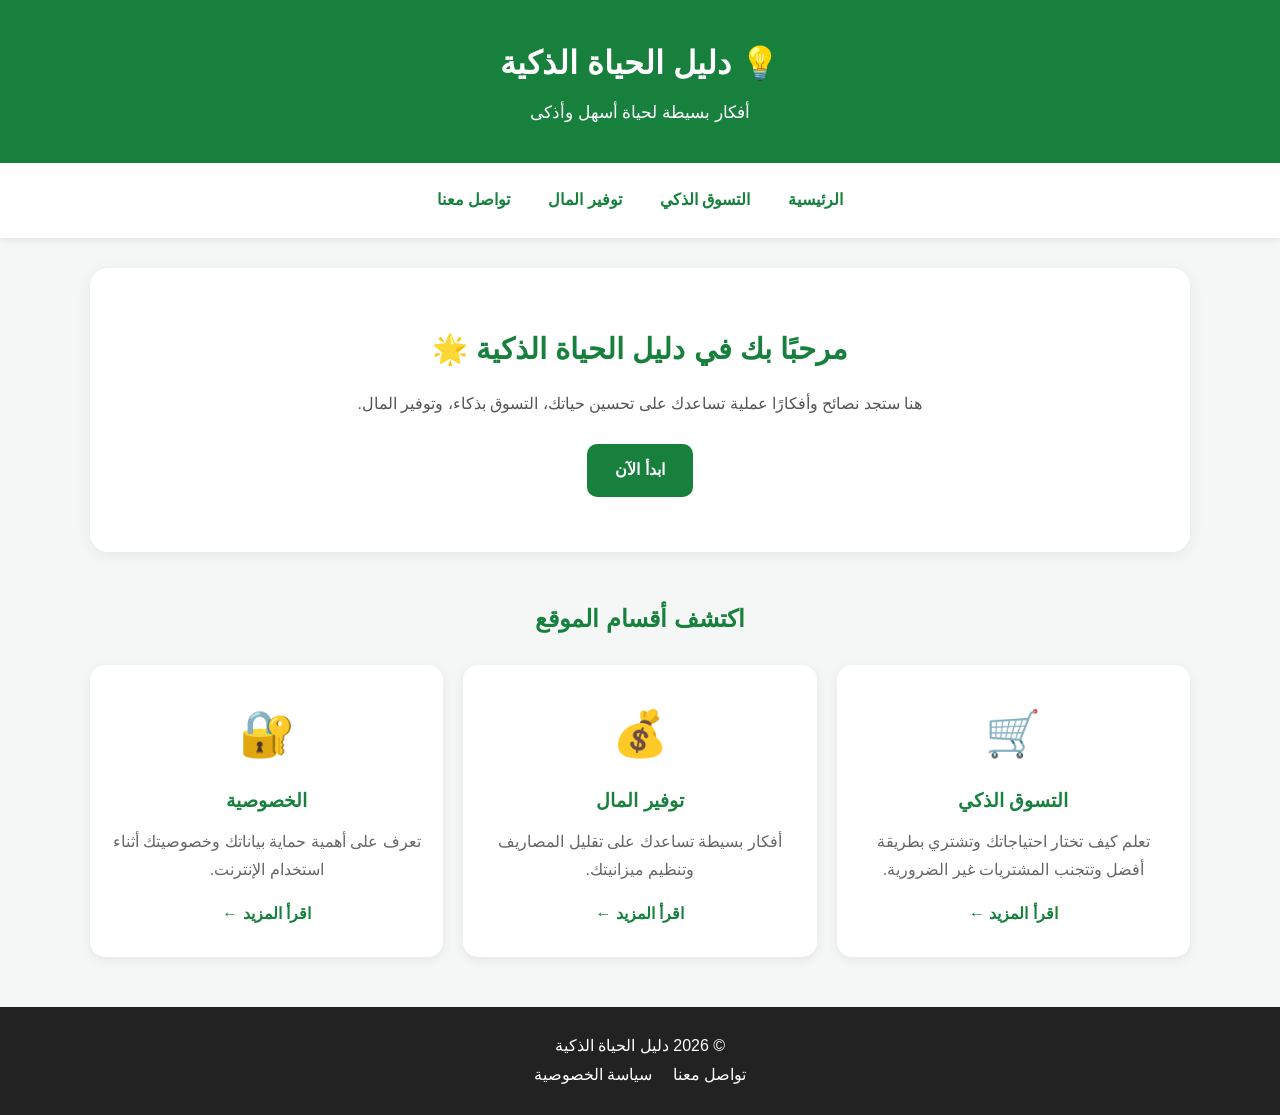
<file: index.html>
<!DOCTYPE html>
<html lang="ar" dir="rtl">
<head><script async src="https://pagead2.googlesyndication.com/pagead/js/adsbygoogle.js?client=ca-pub-3202563717647156"  
     crossorigin="anonymous"></script>
    <meta charset="UTF-8">
    <meta name="viewport" content="width=device-width, initial-scale=1.0">
    <title>دليل الحياة الذكية</title>
    <meta name="description" content="دليل الحياة الذكية - نصائح للتسوق وتوفير المال وتنظيم الحياة.">
    <link rel="stylesheet" href="style.css">
</head>

<body>

<header>
    <div class="container">
        <h1>💡 دليل الحياة الذكية</h1>
        <p>أفكار بسيطة لحياة أسهل وأذكى</p>
    </div>
</header>

<nav>
    <div class="container nav-links">
        <a href="index.html">الرئيسية</a>
        <a href="smart-shopping.html">التسوق الذكي</a>
        <a href="save-money.html">توفير المال</a>
        <a href="contact.html">تواصل معنا</a>
    </div>
</nav>

<main>

<section class="hero container">
    <h2>مرحبًا بك في دليل الحياة الذكية 🌟</h2>

    <p>
        هنا ستجد نصائح وأفكارًا عملية تساعدك على تحسين حياتك،
        التسوق بذكاء، وتوفير المال.
    </p>

    <a class="button" href="smart-shopping.html">
        ابدأ الآن
    </a>
</section>

<section class="container">

    <h2 class="section-title">اكتشف أقسام الموقع</h2>

    <div class="cards">

        <div class="card">
            <div class="icon">🛒</div>
            <h3>التسوق الذكي</h3>
            <p>
                تعلم كيف تختار احتياجاتك وتشتري بطريقة أفضل
                وتتجنب المشتريات غير الضرورية.
            </p>
            <a href="smart-shopping.html">اقرأ المزيد ←</a>
        </div>

        <div class="card">
            <div class="icon">💰</div>
            <h3>توفير المال</h3>
            <p>
                أفكار بسيطة تساعدك على تقليل المصاريف
                وتنظيم ميزانيتك.
            </p>
            <a href="save-money.html">اقرأ المزيد ←</a>
        </div>

        <div class="card">
            <div class="icon">🔐</div>
            <h3>الخصوصية</h3>
            <p>
                تعرف على أهمية حماية بياناتك وخصوصيتك
                أثناء استخدام الإنترنت.
            </p>
            <a href="privacy.html">اقرأ المزيد ←</a>
        </div>

    </div>

</section>

</main>

<footer>
    <div class="container">
        <p>© 2026 دليل الحياة الذكية</p>

        <div>
            <a href="contact.html">تواصل معنا</a>
            <a href="privacy.html">سياسة الخصوصية</a>
        </div>
    </div>
</footer>

</body>
     </html>
</file>
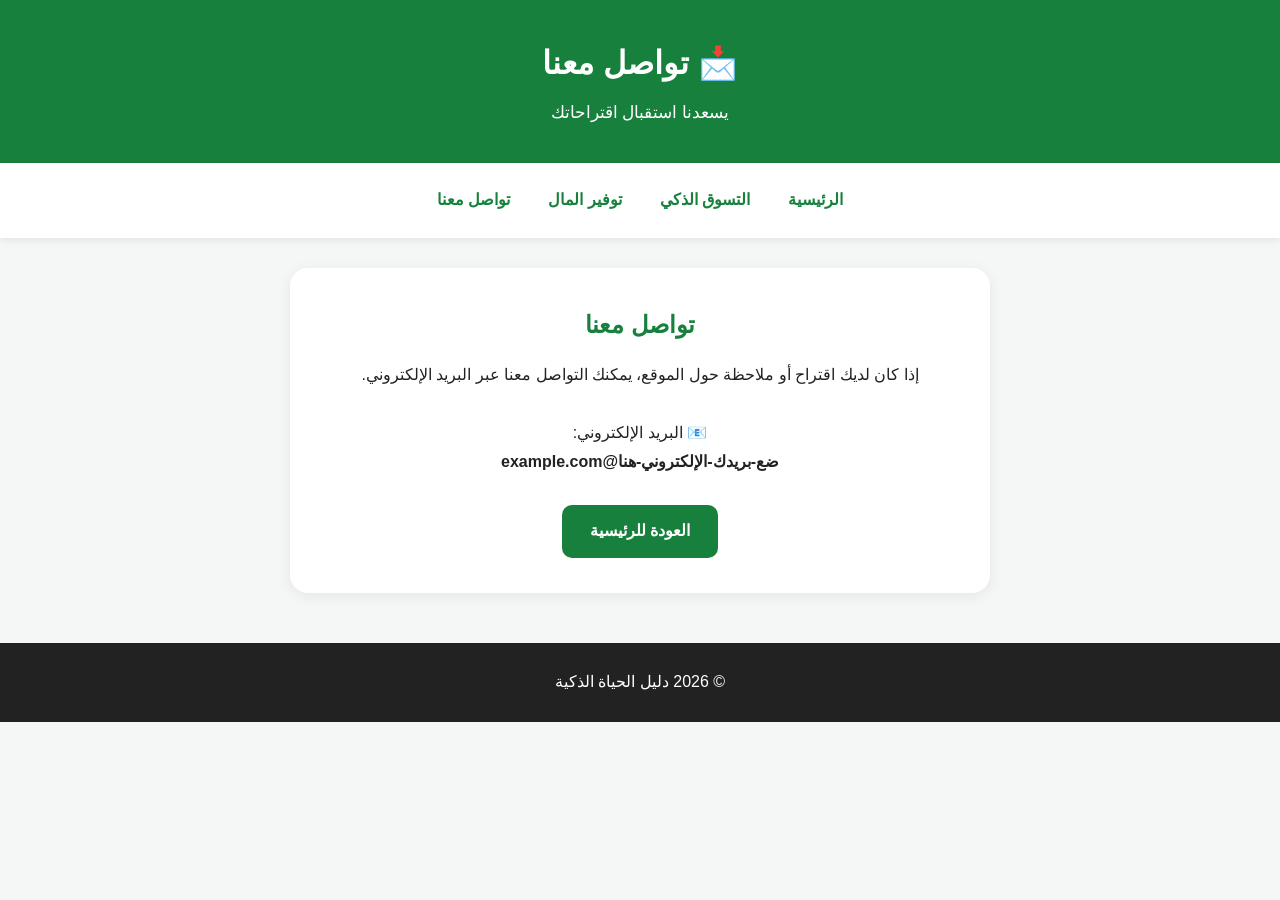
<file: contact.html>
<!DOCTYPE html>
<html lang="ar" dir="rtl">
<head>
    <meta charset="UTF-8">
    <meta name="viewport" content="width=device-width, initial-scale=1.0">
    <title>تواصل معنا - دليل الحياة الذكية</title>
    <link rel="stylesheet" href="style.css">
</head>

<body>

<header>
    <div class="container">
        <h1>📩 تواصل معنا</h1>
        <p>يسعدنا استقبال اقتراحاتك</p>
    </div>
</header>

<nav>
    <div class="container nav-links">
        <a href="index.html">الرئيسية</a>
        <a href="smart-shopping.html">التسوق الذكي</a>
        <a href="save-money.html">توفير المال</a>
        <a href="contact.html">تواصل معنا</a>
    </div>
</nav>

<main class="container">

<section class="contact-box">

    <h2>تواصل معنا</h2>

    <p>
        إذا كان لديك اقتراح أو ملاحظة حول الموقع،
        يمكنك التواصل معنا عبر البريد الإلكتروني.
    </p>

    <br>

    <p>
        📧 البريد الإلكتروني:
    </p>

    <p>
        <strong>ضع-بريدك-الإلكتروني-هنا@example.com</strong>
    </p>

    <br>

    <a class="button" href="index.html">العودة للرئيسية</a>

</section>

</main>

<footer>
    <p>© 2026 دليل الحياة الذكية</p>
</footer>

</body>
</html>
</file>
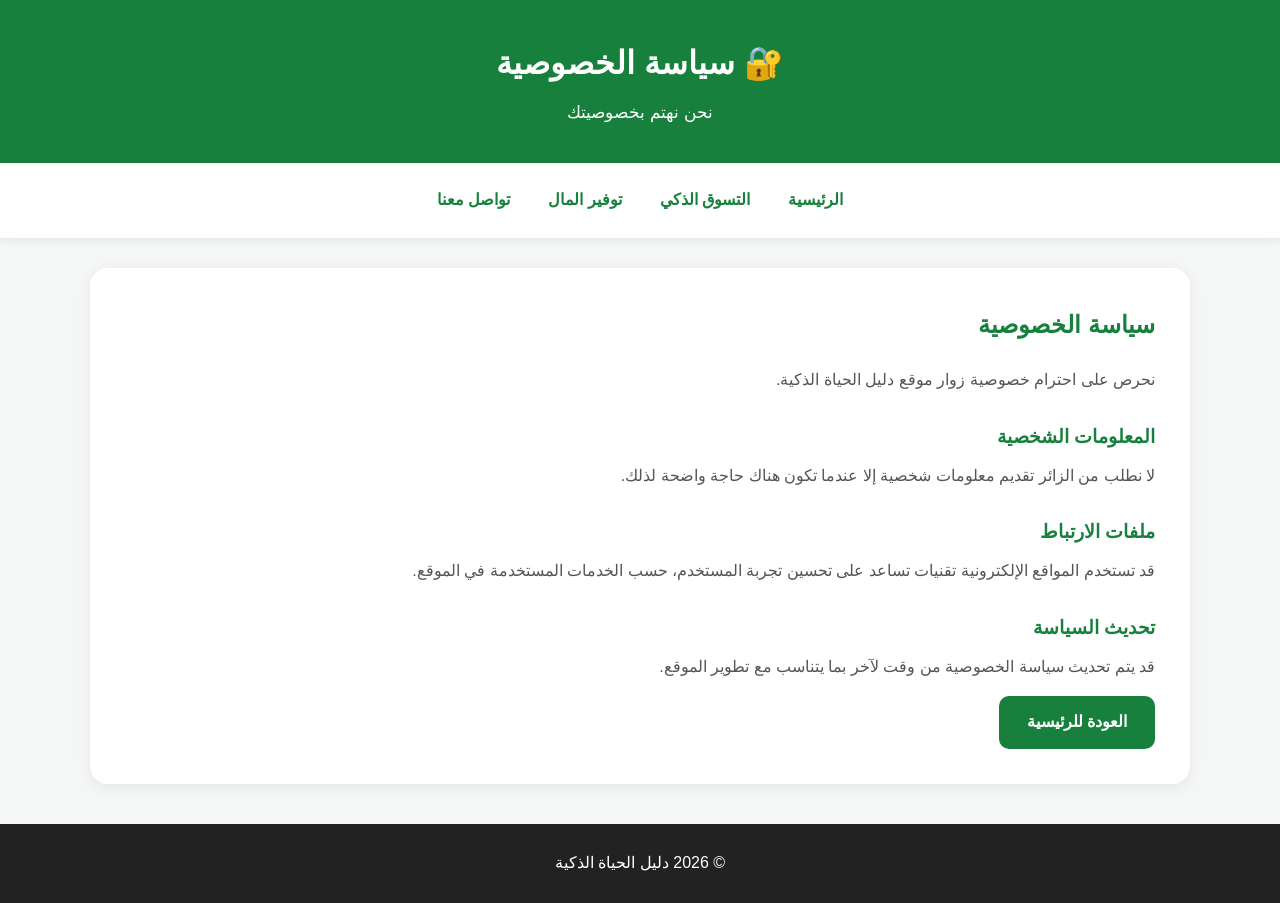
<file: privacy.html>
<!DOCTYPE html>
<html lang="ar" dir="rtl">
<head>
    <meta charset="UTF-8">
    <meta name="viewport" content="width=device-width, initial-scale=1.0">
    <title>سياسة الخصوصية - دليل الحياة الذكية</title>
    <link rel="stylesheet" href="style.css">
</head>

<body>

<header>
    <div class="container">
        <h1>🔐 سياسة الخصوصية</h1>
        <p>نحن نهتم بخصوصيتك</p>
    </div>
</header>

<nav>
    <div class="container nav-links">
        <a href="index.html">الرئيسية</a>
        <a href="smart-shopping.html">التسوق الذكي</a>
        <a href="save-money.html">توفير المال</a>
        <a href="contact.html">تواصل معنا</a>
    </div>
</nav>

<main class="container">

<section class="article">

    <h2>سياسة الخصوصية</h2>

    <p>
        نحرص على احترام خصوصية زوار موقع دليل الحياة الذكية.
    </p>

    <h3>المعلومات الشخصية</h3>

    <p>
        لا نطلب من الزائر تقديم معلومات شخصية إلا عندما تكون
        هناك حاجة واضحة لذلك.
    </p>

    <h3>ملفات الارتباط</h3>

    <p>
        قد تستخدم المواقع الإلكترونية تقنيات تساعد على تحسين
        تجربة المستخدم، حسب الخدمات المستخدمة في الموقع.
    </p>

    <h3>تحديث السياسة</h3>

    <p>
        قد يتم تحديث سياسة الخصوصية من وقت لآخر بما يتناسب
        مع تطوير الموقع.
    </p>

    <a class="button" href="index.html">العودة للرئيسية</a>

</section>

</main>

<footer>
    <p>© 2026 دليل الحياة الذكية</p>
</footer>

</body>
</html>
</file>
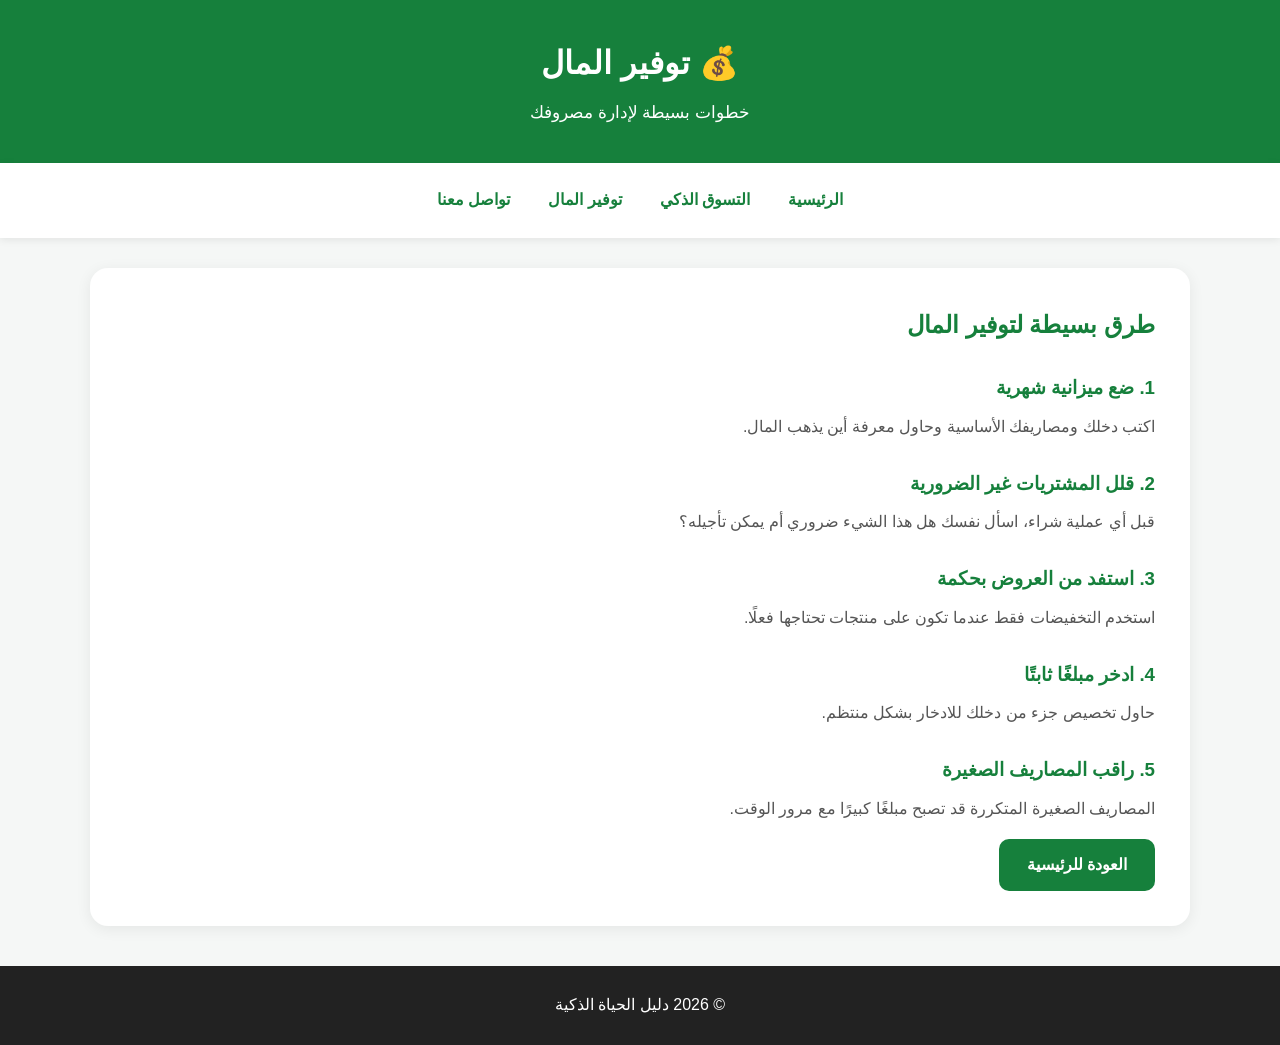
<file: save-money.html>
<!DOCTYPE html>
<html lang="ar" dir="rtl">
<head>
    <meta charset="UTF-8">
    <meta name="viewport" content="width=device-width, initial-scale=1.0">
    <title>توفير المال - دليل الحياة الذكية</title>
    <link rel="stylesheet" href="style.css">
</head>

<body>

<header>
    <div class="container">
        <h1>💰 توفير المال</h1>
        <p>خطوات بسيطة لإدارة مصروفك</p>
    </div>
</header>

<nav>
    <div class="container nav-links">
        <a href="index.html">الرئيسية</a>
        <a href="smart-shopping.html">التسوق الذكي</a>
        <a href="save-money.html">توفير المال</a>
        <a href="contact.html">تواصل معنا</a>
    </div>
</nav>

<main class="container">

<section class="article">

    <h2>طرق بسيطة لتوفير المال</h2>

    <h3>1. ضع ميزانية شهرية</h3>

    <p>
        اكتب دخلك ومصاريفك الأساسية وحاول معرفة أين يذهب المال.
    </p>

    <h3>2. قلل المشتريات غير الضرورية</h3>

    <p>
        قبل أي عملية شراء، اسأل نفسك هل هذا الشيء ضروري أم يمكن تأجيله؟
    </p>

    <h3>3. استفد من العروض بحكمة</h3>

    <p>
        استخدم التخفيضات فقط عندما تكون على منتجات تحتاجها فعلًا.
    </p>

    <h3>4. ادخر مبلغًا ثابتًا</h3>

    <p>
        حاول تخصيص جزء من دخلك للادخار بشكل منتظم.
    </p>

    <h3>5. راقب المصاريف الصغيرة</h3>

    <p>
        المصاريف الصغيرة المتكررة قد تصبح مبلغًا كبيرًا مع مرور الوقت.
    </p>

    <a class="button" href="index.html">العودة للرئيسية</a>

</section>

</main>

<footer>
    <p>© 2026 دليل الحياة الذكية</p>
</footer>

</body>
</html>
</file>
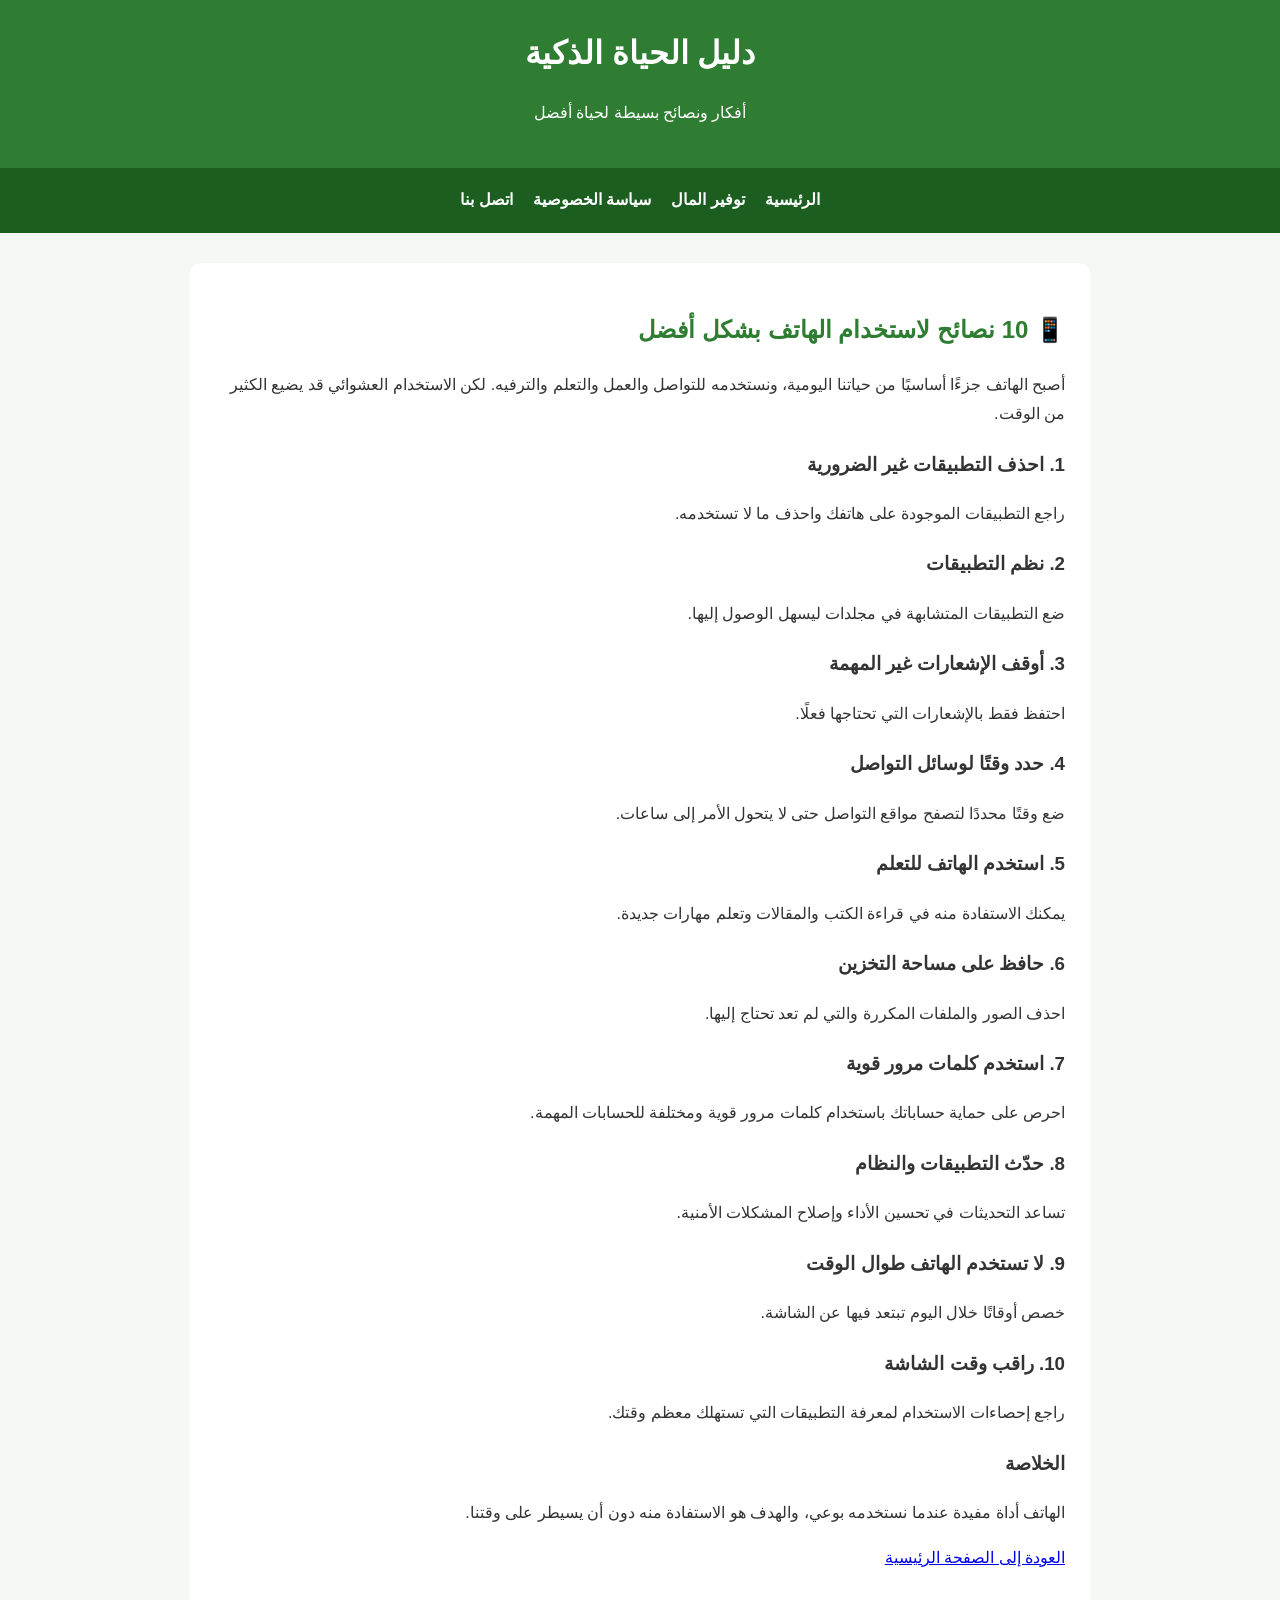
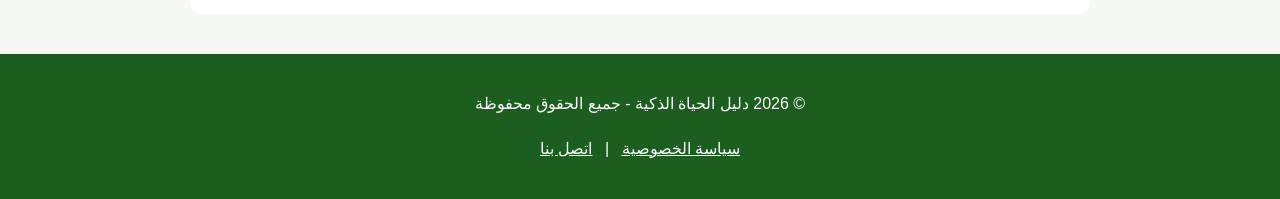
<file: smart-phone (١).html>
<!DOCTYPE html>
<html lang="ar" dir="rtl">
<head><meta charset="UTF-8"><meta name="viewport" content="width=device-width, initial-scale=1.0"><title>📱 10 نصائح لاستخدام الهاتف بشكل أفضل - دليل الحياة الذكية</title><meta name="description" content="📱 10 نصائح لاستخدام الهاتف بشكل أفضل ونصائح عملية للحياة اليومية."><style>
body{margin:0;font-family:Arial,sans-serif;background:#f5f8f5;color:#333;line-height:1.8}
header{background:#2e7d32;color:white;padding:25px 15px;text-align:center}
header h1{margin:0;font-size:32px}
nav{background:#1b5e20;padding:12px;text-align:center}
nav a{color:white;text-decoration:none;margin:6px 10px;display:inline-block;font-weight:bold}
main{max-width:900px;margin:30px auto;padding:0 15px}
.article{background:white;padding:25px;border-radius:12px;margin-bottom:25px}
.article h2{color:#2e7d32}
footer{background:#1b5e20;color:white;text-align:center;padding:20px;margin-top:40px}
footer a{color:white;margin:0 8px}
</style></head>
<body>
<header><h1>دليل الحياة الذكية</h1><p>أفكار ونصائح بسيطة لحياة أفضل</p></header>
<nav><a href="index.html">الرئيسية</a><a href="save-money.html">توفير المال</a><a href="privacy.html">سياسة الخصوصية</a><a href="contact.html">اتصل بنا</a></nav>
<main><article class="article"><h2>📱 10 نصائح لاستخدام الهاتف بشكل أفضل</h2><p>أصبح الهاتف جزءًا أساسيًا من حياتنا اليومية، ونستخدمه للتواصل والعمل والتعلم والترفيه. لكن الاستخدام العشوائي قد يضيع الكثير من الوقت.</p><p><h3>1. احذف التطبيقات غير الضرورية</h3><p>راجع التطبيقات الموجودة على هاتفك واحذف ما لا تستخدمه.</p></p><p><h3>2. نظم التطبيقات</h3><p>ضع التطبيقات المتشابهة في مجلدات ليسهل الوصول إليها.</p></p><p><h3>3. أوقف الإشعارات غير المهمة</h3><p>احتفظ فقط بالإشعارات التي تحتاجها فعلًا.</p></p><p><h3>4. حدد وقتًا لوسائل التواصل</h3><p>ضع وقتًا محددًا لتصفح مواقع التواصل حتى لا يتحول الأمر إلى ساعات.</p></p><p><h3>5. استخدم الهاتف للتعلم</h3><p>يمكنك الاستفادة منه في قراءة الكتب والمقالات وتعلم مهارات جديدة.</p></p><p><h3>6. حافظ على مساحة التخزين</h3><p>احذف الصور والملفات المكررة والتي لم تعد تحتاج إليها.</p></p><p><h3>7. استخدم كلمات مرور قوية</h3><p>احرص على حماية حساباتك باستخدام كلمات مرور قوية ومختلفة للحسابات المهمة.</p></p><p><h3>8. حدّث التطبيقات والنظام</h3><p>تساعد التحديثات في تحسين الأداء وإصلاح المشكلات الأمنية.</p></p><p><h3>9. لا تستخدم الهاتف طوال الوقت</h3><p>خصص أوقاتًا خلال اليوم تبتعد فيها عن الشاشة.</p></p><p><h3>10. راقب وقت الشاشة</h3><p>راجع إحصاءات الاستخدام لمعرفة التطبيقات التي تستهلك معظم وقتك.</p></p><p><h3>الخلاصة</h3><p>الهاتف أداة مفيدة عندما نستخدمه بوعي، والهدف هو الاستفادة منه دون أن يسيطر على وقتنا.</p></p><p><a href="index.html">العودة إلى الصفحة الرئيسية</a></p></article></main>
<footer><p>© 2026 دليل الحياة الذكية - جميع الحقوق محفوظة</p><p><a href="privacy.html">سياسة الخصوصية</a> | <a href="contact.html">اتصل بنا</a></p></footer>
</body></html>
</file>
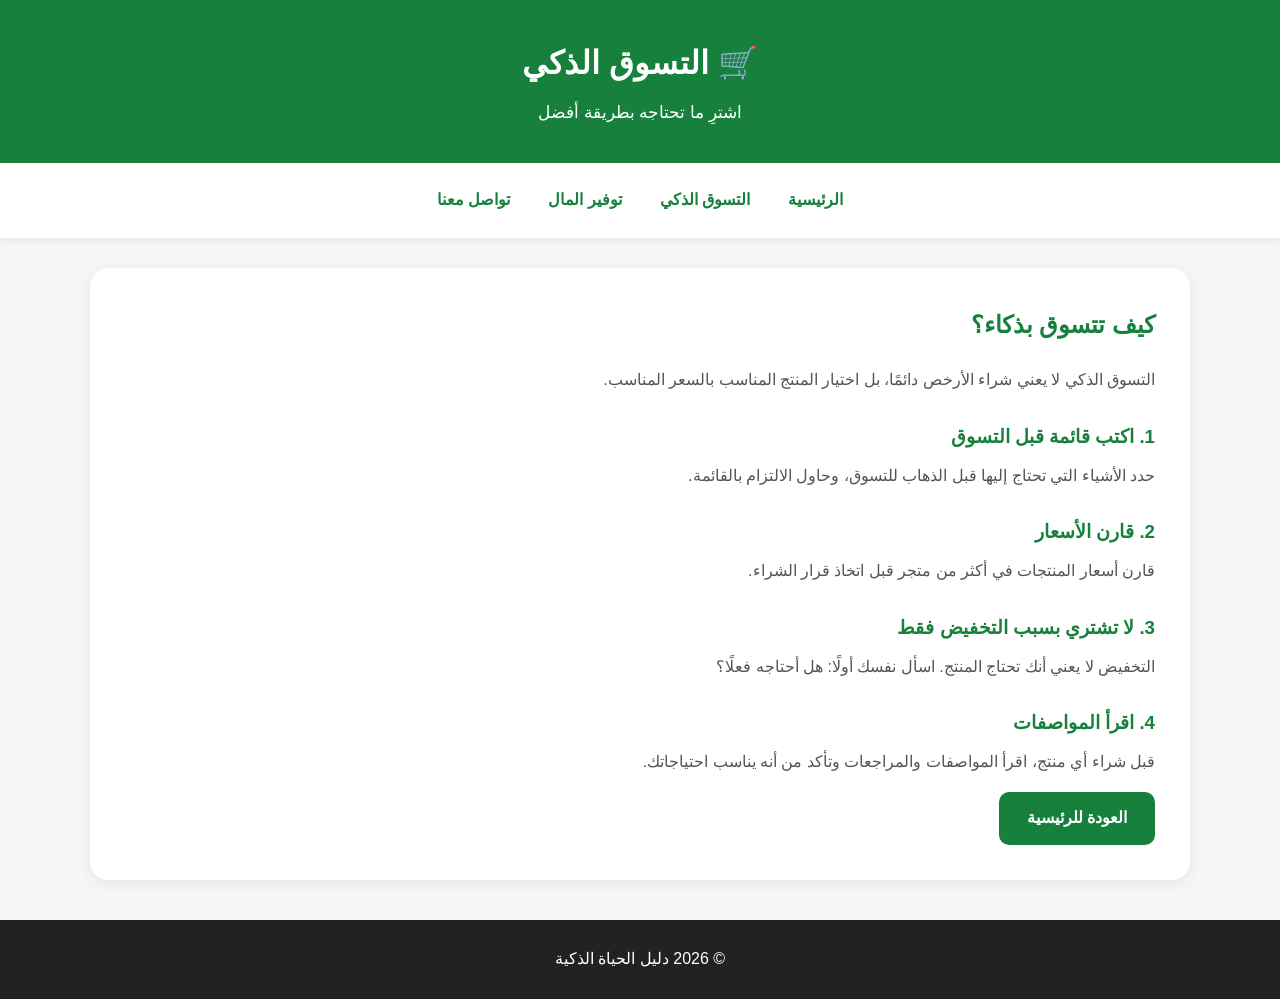
<file: smart-shopping.html>
<!DOCTYPE html>
<html lang="ar" dir="rtl">
<head>
    <meta charset="UTF-8">
    <meta name="viewport" content="width=device-width, initial-scale=1.0">
    <title>التسوق الذكي - دليل الحياة الذكية</title>
    <link rel="stylesheet" href="style.css">
</head>

<body>

<header>
    <div class="container">
        <h1>🛒 التسوق الذكي</h1>
        <p>اشترِ ما تحتاجه بطريقة أفضل</p>
    </div>
</header>

<nav>
    <div class="container nav-links">
        <a href="index.html">الرئيسية</a>
        <a href="smart-shopping.html">التسوق الذكي</a>
        <a href="save-money.html">توفير المال</a>
        <a href="contact.html">تواصل معنا</a>
    </div>
</nav>

<main class="container">

<section class="article">

    <h2>كيف تتسوق بذكاء؟</h2>

    <p>
        التسوق الذكي لا يعني شراء الأرخص دائمًا،
        بل اختيار المنتج المناسب بالسعر المناسب.
    </p>

    <h3>1. اكتب قائمة قبل التسوق</h3>

    <p>
        حدد الأشياء التي تحتاج إليها قبل الذهاب للتسوق،
        وحاول الالتزام بالقائمة.
    </p>

    <h3>2. قارن الأسعار</h3>

    <p>
        قارن أسعار المنتجات في أكثر من متجر قبل اتخاذ قرار الشراء.
    </p>

    <h3>3. لا تشتري بسبب التخفيض فقط</h3>

    <p>
        التخفيض لا يعني أنك تحتاج المنتج.
        اسأل نفسك أولًا: هل أحتاجه فعلًا؟
    </p>

    <h3>4. اقرأ المواصفات</h3>

    <p>
        قبل شراء أي منتج، اقرأ المواصفات والمراجعات
        وتأكد من أنه يناسب احتياجاتك.
    </p>

    <a class="button" href="index.html">العودة للرئيسية</a>

</section>

</main>

<footer>
    <p>© 2026 دليل الحياة الذكية</p>
</footer>

</body>
</html>
</file>
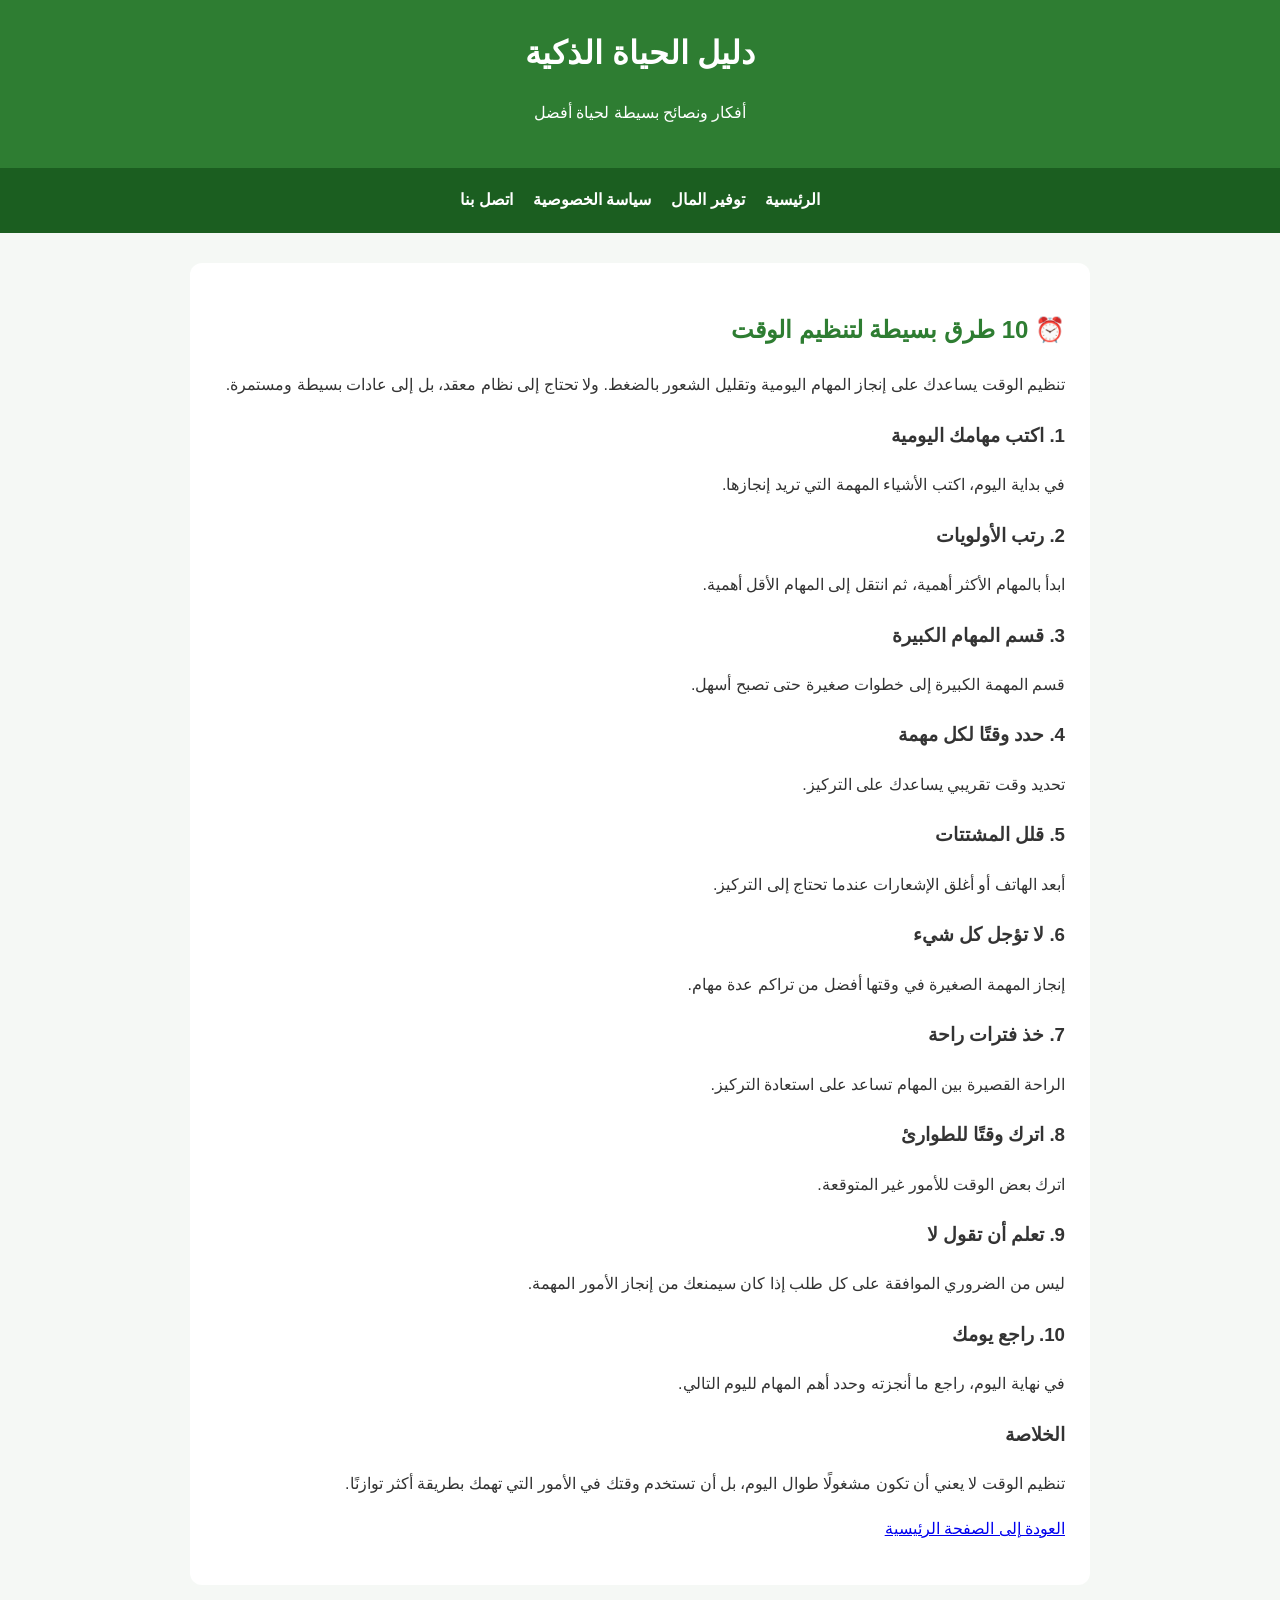
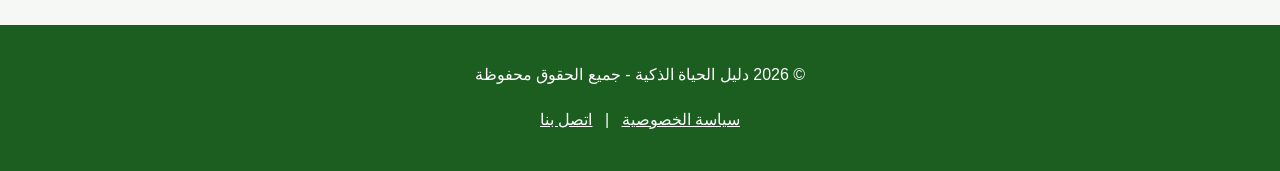
<file: time-management.html>
<!DOCTYPE html>
<html lang="ar" dir="rtl">
<head><meta charset="UTF-8"><meta name="viewport" content="width=device-width, initial-scale=1.0"><title>⏰ 10 طرق بسيطة لتنظيم الوقت - دليل الحياة الذكية</title><meta name="description" content="⏰ 10 طرق بسيطة لتنظيم الوقت ونصائح عملية للحياة اليومية."><style>
body{margin:0;font-family:Arial,sans-serif;background:#f5f8f5;color:#333;line-height:1.8}
header{background:#2e7d32;color:white;padding:25px 15px;text-align:center}
header h1{margin:0;font-size:32px}
nav{background:#1b5e20;padding:12px;text-align:center}
nav a{color:white;text-decoration:none;margin:6px 10px;display:inline-block;font-weight:bold}
main{max-width:900px;margin:30px auto;padding:0 15px}
.article{background:white;padding:25px;border-radius:12px;margin-bottom:25px}
.article h2{color:#2e7d32}
footer{background:#1b5e20;color:white;text-align:center;padding:20px;margin-top:40px}
footer a{color:white;margin:0 8px}
</style></head>
<body>
<header><h1>دليل الحياة الذكية</h1><p>أفكار ونصائح بسيطة لحياة أفضل</p></header>
<nav><a href="index.html">الرئيسية</a><a href="save-money.html">توفير المال</a><a href="privacy.html">سياسة الخصوصية</a><a href="contact.html">اتصل بنا</a></nav>
<main><article class="article"><h2>⏰ 10 طرق بسيطة لتنظيم الوقت</h2><p>تنظيم الوقت يساعدك على إنجاز المهام اليومية وتقليل الشعور بالضغط. ولا تحتاج إلى نظام معقد، بل إلى عادات بسيطة ومستمرة.</p><p><h3>1. اكتب مهامك اليومية</h3><p>في بداية اليوم، اكتب الأشياء المهمة التي تريد إنجازها.</p></p><p><h3>2. رتب الأولويات</h3><p>ابدأ بالمهام الأكثر أهمية، ثم انتقل إلى المهام الأقل أهمية.</p></p><p><h3>3. قسم المهام الكبيرة</h3><p>قسم المهمة الكبيرة إلى خطوات صغيرة حتى تصبح أسهل.</p></p><p><h3>4. حدد وقتًا لكل مهمة</h3><p>تحديد وقت تقريبي يساعدك على التركيز.</p></p><p><h3>5. قلل المشتتات</h3><p>أبعد الهاتف أو أغلق الإشعارات عندما تحتاج إلى التركيز.</p></p><p><h3>6. لا تؤجل كل شيء</h3><p>إنجاز المهمة الصغيرة في وقتها أفضل من تراكم عدة مهام.</p></p><p><h3>7. خذ فترات راحة</h3><p>الراحة القصيرة بين المهام تساعد على استعادة التركيز.</p></p><p><h3>8. اترك وقتًا للطوارئ</h3><p>اترك بعض الوقت للأمور غير المتوقعة.</p></p><p><h3>9. تعلم أن تقول لا</h3><p>ليس من الضروري الموافقة على كل طلب إذا كان سيمنعك من إنجاز الأمور المهمة.</p></p><p><h3>10. راجع يومك</h3><p>في نهاية اليوم، راجع ما أنجزته وحدد أهم المهام لليوم التالي.</p></p><p><h3>الخلاصة</h3><p>تنظيم الوقت لا يعني أن تكون مشغولًا طوال اليوم، بل أن تستخدم وقتك في الأمور التي تهمك بطريقة أكثر توازنًا.</p></p><p><a href="index.html">العودة إلى الصفحة الرئيسية</a></p></article></main>
<footer><p>© 2026 دليل الحياة الذكية - جميع الحقوق محفوظة</p><p><a href="privacy.html">سياسة الخصوصية</a> | <a href="contact.html">اتصل بنا</a></p></footer>
</body></html>
</file>
<file: style.css>
* {
    box-sizing: border-box;
    margin: 0;
    padding: 0;
}

body {
    font-family: Arial, Tahoma, sans-serif;
    background: #f5f7f6;
    color: #222;
    line-height: 1.8;
}

.container {
    width: 90%;
    max-width: 1100px;
    margin: auto;
}

/* Header */

header {
    background: #16803c;
    color: white;
    text-align: center;
    padding: 35px 15px;
}

header h1 {
    font-size: 32px;
    margin-bottom: 5px;
}

header p {
    font-size: 17px;
}

/* Navigation */

nav {
    background: white;
    box-shadow: 0 2px 8px rgba(0,0,0,0.08);
}

.nav-links {
    display: flex;
    justify-content: center;
    flex-wrap: wrap;
    gap: 10px;
    padding: 15px;
}

.nav-links a {
    color: #16803c;
    text-decoration: none;
    font-weight: bold;
    padding: 8px 14px;
    border-radius: 8px;
}

.nav-links a:hover {
    background: #e8f5ed;
}

/* Hero */

.hero {
    background: white;
    text-align: center;
    padding: 55px 25px;
    margin-top: 30px;
    border-radius: 18px;
    box-shadow: 0 3px 15px rgba(0,0,0,0.07);
}

.hero h2 {
    color: #16803c;
    font-size: 29px;
    margin-bottom: 15px;
}

.hero p {
    color: #555;
    max-width: 700px;
    margin: 0 auto 25px;
}

.button {
    display: inline-block;
    background: #16803c;
    color: white;
    text-decoration: none;
    padding: 12px 28px;
    border-radius: 10px;
    font-weight: bold;
}

.button:hover {
    background: #0f642f;
}

/* Sections */

.section-title {
    text-align: center;
    color: #16803c;
    margin: 45px 0 25px;
}

.cards {
    display: grid;
    grid-template-columns: repeat(3, 1fr);
    gap: 20px;
    margin-bottom: 50px;
}

.card {
    background: white;
    padding: 28px 20px;
    text-align: center;
    border-radius: 15px;
    box-shadow: 0 3px 12px rgba(0,0,0,0.07);
}

.card .icon {
    font-size: 45px;
    margin-bottom: 10px;
}

.card h3 {
    color: #16803c;
    margin-bottom: 10px;
}

.card p {
    color: #666;
    margin-bottom: 15px;
}

.card a {
    color: #16803c;
    text-decoration: none;
    font-weight: bold;
}

/* Article */

.article {
    background: white;
    margin-top: 30px;
    margin-bottom: 40px;
    padding: 35px;
    border-radius: 18px;
    box-shadow: 0 3px 15px rgba(0,0,0,0.07);
}

.article h2 {
    color: #16803c;
    margin-bottom: 20px;
}

.article h3 {
    color: #16803c;
    margin-top: 25px;
    margin-bottom: 8px;
}

.article p {
    color: #555;
    margin-bottom: 15px;
}

.article ul {
    padding-right: 25px;
    margin-bottom: 20px;
}

.article li {
    margin-bottom: 8px;
}

/* Contact */

.contact-box {
    background: white;
    margin: 30px auto 50px;
    padding: 35px;
    max-width: 700px;
    border-radius: 18px;
    box-shadow: 0 3px 15px rgba(0,0,0,0.07);
    text-align: center;
}

.contact-box h2 {
    color: #16803c;
    margin-bottom: 15px;
}

/* Footer */

footer {
    background: #222;
    color: white;
    text-align: center;
    padding: 25px;
}

footer a {
    color: white;
    text-decoration: none;
    margin: 0 8px;
}

/* Mobile */

@media (max-width: 700px) {

    header h1 {
        font-size: 25px;
    }

    .cards {
        grid-template-columns: 1fr;
    }

    .hero {
        padding: 35px 20px;
    }

    .hero h2 {
        font-size: 23px;
    }

    .article {
        padding: 25px 18px;
    }

    .nav-links {
        flex-direction: column;
        text-align: center;
    }
}
</file>
